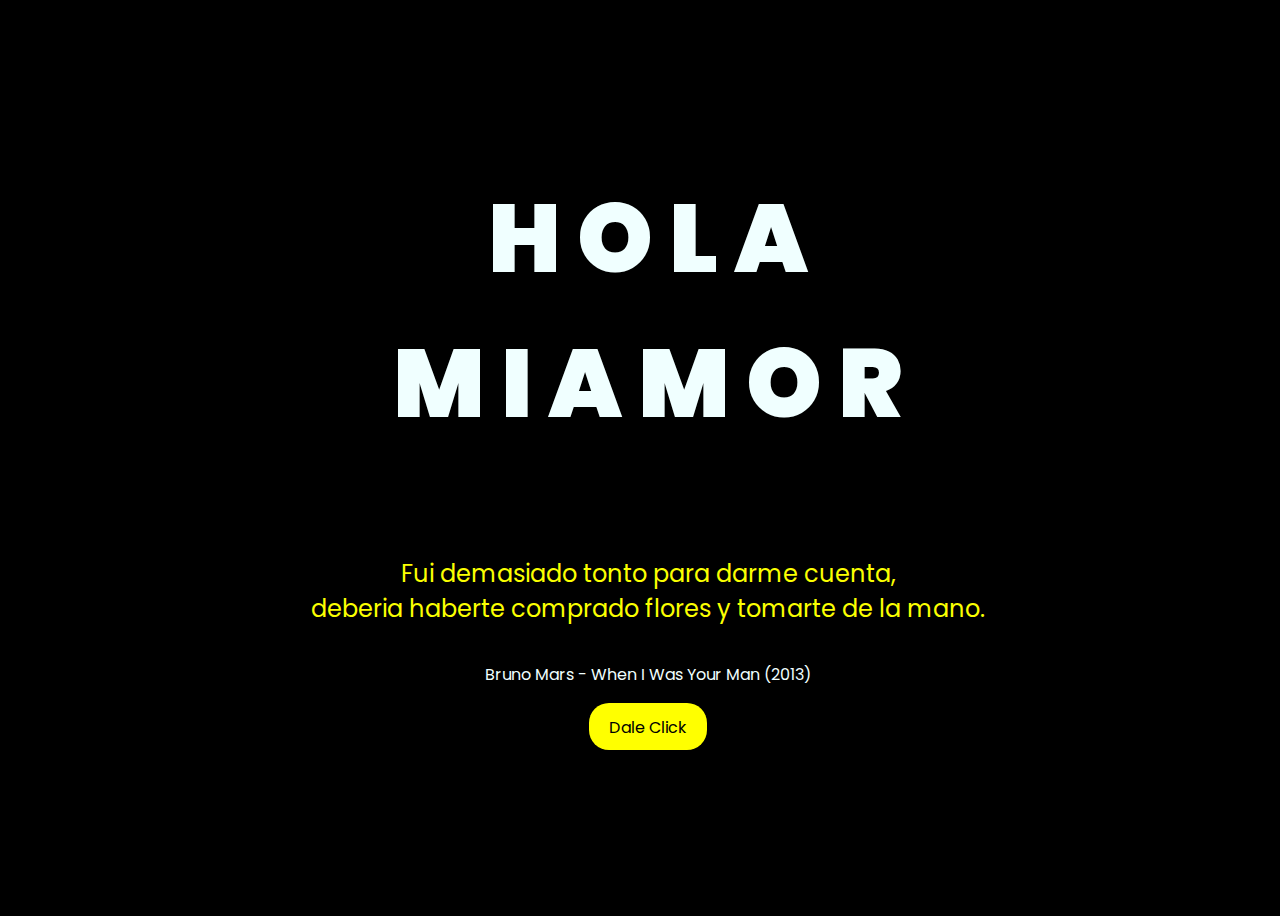
<file: index.html>
<!DOCTYPE html>
<html lang="en">
<head>
    <meta charset="UTF-8">
    <meta http-equiv="X-UA-Compatible" content="IE=edge">
    <meta name="viewport" content="width=device-width, initial-scale=1.0">
    <link rel="stylesheet" href="css/style.css">
    <link rel="icon" href="img/flowers.png" type="image/x-icon">
    <title>FLORES</title>
</head>
<body>
    <div class="greetings">
        <span>H</span>
        <span>O</span>
        <span>L</span>
        <span>A</span>
    </div>
    <div class="greetings">
        <span>M</span>
        <span>I</span>
        <span>A</span>
        <span>M</span>
        <span>O</span>
        <span>R</span>
    </div>
    <br>
    <br>
    <br>
    <br>
    <div class="description">
        <span>Fui demasiado tonto para darme cuenta,</span><br>
        <span>deberia haberte comprado flores y tomarte de la mano.</span>
    </div>
    <p>Bruno Mars - When I Was Your Man (2013)</p>
    <div class="button">
        <button>
            <a href="FLORES.html">Dale Click</a>
        </button>
        
    </div>
</body>
</html>
</file>
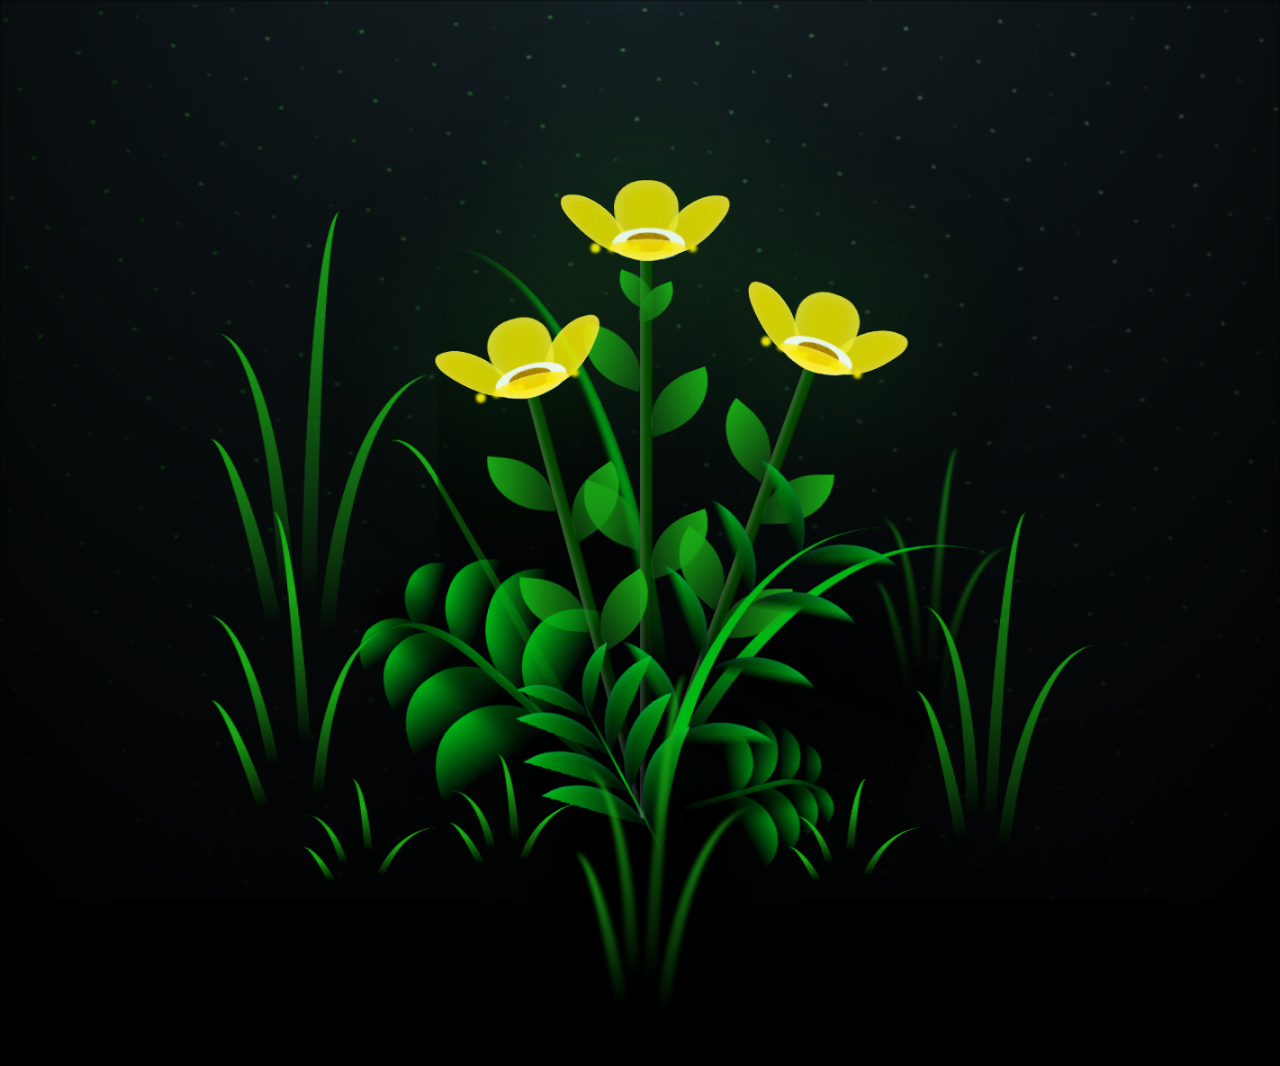
<file: FLORES.html>
<!DOCTYPE html>
<html lang="en">
<head>
    <meta charset="UTF-8">
    <meta http-equiv="X-UA-Compatible" content="IE=edge">
    <meta name="viewport" content="width=device-width, initial-scale=1.0">
    <link rel="stylesheet" href="css/main.css">
    <link rel="icon" href="img/flowers.png" type="image/x-icon">
    <title>SORPRESA</title>
</head>

<body class="container">
  
    <div class="night"></div>
    <div class="flowers">
      <div class="flower flower--1">
        <div class="flower__leafs flower__leafs--1">
          <div class="flower__leaf flower__leaf--1"></div>
          <div class="flower__leaf flower__leaf--2"></div>
          <div class="flower__leaf flower__leaf--3"></div>
          <div class="flower__leaf flower__leaf--4"></div>
          <div class="flower__white-circle"></div>
  
          <div class="flower__light flower__light--1"></div>
          <div class="flower__light flower__light--2"></div>
          <div class="flower__light flower__light--3"></div>
          <div class="flower__light flower__light--4"></div>
          <div class="flower__light flower__light--5"></div>
          <div class="flower__light flower__light--6"></div>
          <div class="flower__light flower__light--7"></div>
          <div class="flower__light flower__light--8"></div>
  
        </div>
        <div class="flower__line">
          <div class="flower__line__leaf flower__line__leaf--1"></div>
          <div class="flower__line__leaf flower__line__leaf--2"></div>
          <div class="flower__line__leaf flower__line__leaf--3"></div>
          <div class="flower__line__leaf flower__line__leaf--4"></div>
          <div class="flower__line__leaf flower__line__leaf--5"></div>
          <div class="flower__line__leaf flower__line__leaf--6"></div>
        </div>
      </div>
  
      <div class="flower flower--2">
        <div class="flower__leafs flower__leafs--2">
          <div class="flower__leaf flower__leaf--1"></div>
          <div class="flower__leaf flower__leaf--2"></div>
          <div class="flower__leaf flower__leaf--3"></div>
          <div class="flower__leaf flower__leaf--4"></div>
          <div class="flower__white-circle"></div>
  
          <div class="flower__light flower__light--1"></div>
          <div class="flower__light flower__light--2"></div>
          <div class="flower__light flower__light--3"></div>
          <div class="flower__light flower__light--4"></div>
          <div class="flower__light flower__light--5"></div>
          <div class="flower__light flower__light--6"></div>
          <div class="flower__light flower__light--7"></div>
          <div class="flower__light flower__light--8"></div>
  
        </div>
        <div class="flower__line">
          <div class="flower__line__leaf flower__line__leaf--1"></div>
          <div class="flower__line__leaf flower__line__leaf--2"></div>
          <div class="flower__line__leaf flower__line__leaf--3"></div>
          <div class="flower__line__leaf flower__line__leaf--4"></div>
        </div>
      </div>
  
      <div class="flower flower--3">
        <div class="flower__leafs flower__leafs--3">
          <div class="flower__leaf flower__leaf--1"></div>
          <div class="flower__leaf flower__leaf--2"></div>
          <div class="flower__leaf flower__leaf--3"></div>
          <div class="flower__leaf flower__leaf--4"></div>
          <div class="flower__white-circle"></div>
  
          <div class="flower__light flower__light--1"></div>
          <div class="flower__light flower__light--2"></div>
          <div class="flower__light flower__light--3"></div>
          <div class="flower__light flower__light--4"></div>
          <div class="flower__light flower__light--5"></div>
          <div class="flower__light flower__light--6"></div>
          <div class="flower__light flower__light--7"></div>
          <div class="flower__light flower__light--8"></div>
  
        </div>
        <div class="flower__line">
          <div class="flower__line__leaf flower__line__leaf--1"></div>
          <div class="flower__line__leaf flower__line__leaf--2"></div>
          <div class="flower__line__leaf flower__line__leaf--3"></div>
          <div class="flower__line__leaf flower__line__leaf--4"></div>
        </div>
      </div>
  
      <div class="grow-ans" style="--d:1.2s">
        <div class="flower__g-long">
          <div class="flower__g-long__top"></div>
          <div class="flower__g-long__bottom"></div>
        </div>
      </div>
  
      <div class="growing-grass">
        <div class="flower__grass flower__grass--1">
          <div class="flower__grass--top"></div>
          <div class="flower__grass--bottom"></div>
          <div class="flower__grass__leaf flower__grass__leaf--1"></div>
          <div class="flower__grass__leaf flower__grass__leaf--2"></div>
          <div class="flower__grass__leaf flower__grass__leaf--3"></div>
          <div class="flower__grass__leaf flower__grass__leaf--4"></div>
          <div class="flower__grass__leaf flower__grass__leaf--5"></div>
          <div class="flower__grass__leaf flower__grass__leaf--6"></div>
          <div class="flower__grass__leaf flower__grass__leaf--7"></div>
          <div class="flower__grass__leaf flower__grass__leaf--8"></div>
          <div class="flower__grass__overlay"></div>
        </div>
      </div>
  
      <div class="growing-grass">
        <div class="flower__grass flower__grass--2">
          <div class="flower__grass--top"></div>
          <div class="flower__grass--bottom"></div>
          <div class="flower__grass__leaf flower__grass__leaf--1"></div>
          <div class="flower__grass__leaf flower__grass__leaf--2"></div>
          <div class="flower__grass__leaf flower__grass__leaf--3"></div>
          <div class="flower__grass__leaf flower__grass__leaf--4"></div>
          <div class="flower__grass__leaf flower__grass__leaf--5"></div>
          <div class="flower__grass__leaf flower__grass__leaf--6"></div>
          <div class="flower__grass__leaf flower__grass__leaf--7"></div>
          <div class="flower__grass__leaf flower__grass__leaf--8"></div>
          <div class="flower__grass__overlay"></div>
        </div>
      </div>
  
      <div class="grow-ans" style="--d:2.4s">
        <div class="flower__g-right flower__g-right--1">
          <div class="leaf"></div>
        </div>
      </div>
  
      <div class="grow-ans" style="--d:2.8s">
        <div class="flower__g-right flower__g-right--2">
          <div class="leaf"></div>
        </div>
      </div>
  
      <div class="grow-ans" style="--d:2.8s">
        <div class="flower__g-front">
          <div class="flower__g-front__leaf-wrapper flower__g-front__leaf-wrapper--1">
            <div class="flower__g-front__leaf"></div>
          </div>
          <div class="flower__g-front__leaf-wrapper flower__g-front__leaf-wrapper--2">
            <div class="flower__g-front__leaf"></div>
          </div>
          <div class="flower__g-front__leaf-wrapper flower__g-front__leaf-wrapper--3">
            <div class="flower__g-front__leaf"></div>
          </div>
          <div class="flower__g-front__leaf-wrapper flower__g-front__leaf-wrapper--4">
            <div class="flower__g-front__leaf"></div>
          </div>
          <div class="flower__g-front__leaf-wrapper flower__g-front__leaf-wrapper--5">
            <div class="flower__g-front__leaf"></div>
          </div>
          <div class="flower__g-front__leaf-wrapper flower__g-front__leaf-wrapper--6">
            <div class="flower__g-front__leaf"></div>
          </div>
          <div class="flower__g-front__leaf-wrapper flower__g-front__leaf-wrapper--7">
            <div class="flower__g-front__leaf"></div>
          </div>
          <div class="flower__g-front__leaf-wrapper flower__g-front__leaf-wrapper--8">
            <div class="flower__g-front__leaf"></div>
          </div>
          <div class="flower__g-front__line"></div>
        </div>
      </div>
  
      <div class="grow-ans" style="--d:3.2s">
        <div class="flower__g-fr">
          <div class="leaf"></div>
          <div class="flower__g-fr__leaf flower__g-fr__leaf--1"></div>
          <div class="flower__g-fr__leaf flower__g-fr__leaf--2"></div>
          <div class="flower__g-fr__leaf flower__g-fr__leaf--3"></div>
          <div class="flower__g-fr__leaf flower__g-fr__leaf--4"></div>
          <div class="flower__g-fr__leaf flower__g-fr__leaf--5"></div>
          <div class="flower__g-fr__leaf flower__g-fr__leaf--6"></div>
          <div class="flower__g-fr__leaf flower__g-fr__leaf--7"></div>
          <div class="flower__g-fr__leaf flower__g-fr__leaf--8"></div>
        </div>
      </div>
  
      <div class="long-g long-g--0">
        <div class="grow-ans" style="--d:3s">
          <div class="leaf leaf--0"></div>
        </div>
        <div class="grow-ans" style="--d:2.2s">
          <div class="leaf leaf--1"></div>
        </div>
        <div class="grow-ans" style="--d:3.4s">
          <div class="leaf leaf--2"></div>
        </div>
        <div class="grow-ans" style="--d:3.6s">
          <div class="leaf leaf--3"></div>
        </div>
      </div>
  
      <div class="long-g long-g--1">
        <div class="grow-ans" style="--d:3.6s">
          <div class="leaf leaf--0"></div>
        </div>
        <div class="grow-ans" style="--d:3.8s">
          <div class="leaf leaf--1"></div>
        </div>
        <div class="grow-ans" style="--d:4s">
          <div class="leaf leaf--2"></div>
        </div>
        <div class="grow-ans" style="--d:4.2s">
          <div class="leaf leaf--3"></div>
        </div>
      </div>
  
      <div class="long-g long-g--2">
        <div class="grow-ans" style="--d:4s">
          <div class="leaf leaf--0"></div>
        </div>
        <div class="grow-ans" style="--d:4.2s">
          <div class="leaf leaf--1"></div>
        </div>
        <div class="grow-ans" style="--d:4.4s">
          <div class="leaf leaf--2"></div>
        </div>
        <div class="grow-ans" style="--d:4.6s">
          <div class="leaf leaf--3"></div>
        </div>
      </div>
  
      <div class="long-g long-g--3">
        <div class="grow-ans" style="--d:4s">
          <div class="leaf leaf--0"></div>
        </div>
        <div class="grow-ans" style="--d:4.2s">
          <div class="leaf leaf--1"></div>
        </div>
        <div class="grow-ans" style="--d:3s">
          <div class="leaf leaf--2"></div>
        </div>
        <div class="grow-ans" style="--d:3.6s">
          <div class="leaf leaf--3"></div>
        </div>
      </div>
  
      <div class="long-g long-g--4">
        <div class="grow-ans" style="--d:4s">
          <div class="leaf leaf--0"></div>
        </div>
        <div class="grow-ans" style="--d:4.2s">
          <div class="leaf leaf--1"></div>
        </div>
        <div class="grow-ans" style="--d:3s">
          <div class="leaf leaf--2"></div>
        </div>
        <div class="grow-ans" style="--d:3.6s">
          <div class="leaf leaf--3"></div>
        </div>
      </div>
  
      <div class="long-g long-g--5">
        <div class="grow-ans" style="--d:4s">
          <div class="leaf leaf--0"></div>
        </div>
        <div class="grow-ans" style="--d:4.2s">
          <div class="leaf leaf--1"></div>
        </div>
        <div class="grow-ans" style="--d:3s">
          <div class="leaf leaf--2"></div>
        </div>
        <div class="grow-ans" style="--d:3.6s">
          <div class="leaf leaf--3"></div>
        </div>
      </div>
  
      <div class="long-g long-g--6">
        <div class="grow-ans" style="--d:4.2s">
          <div class="leaf leaf--0"></div>
        </div>
        <div class="grow-ans" style="--d:4.4s">
          <div class="leaf leaf--1"></div>
        </div>
        <div class="grow-ans" style="--d:4.6s">
          <div class="leaf leaf--2"></div>
        </div>
        <div class="grow-ans" style="--d:4.8s">
          <div class="leaf leaf--3"></div>
        </div>
      </div>
  
      <div class="long-g long-g--7">
        <div class="grow-ans" style="--d:3s">
          <div class="leaf leaf--0"></div>
        </div>
        <div class="grow-ans" style="--d:3.2s">
          <div class="leaf leaf--1"></div>
        </div>
        <div class="grow-ans" style="--d:3.5s">
          <div class="leaf leaf--2"></div>
        </div>
        <div class="grow-ans" style="--d:3.6s">
          <div class="leaf leaf--3"></div>
        </div>
      </div>
    </div>

    <script src="main.js"></script>

    <script>
      alert('Consejo: Dale click a la pantalla!')
    </script>

    <audio id="background-audio">
      <source src="Audio/Audio.mp3" type="audio/mpeg">
      Your browser does not support the audio element.
    </audio>

  <script>
    // Reproducir el audio al hacer clic en cualquier parte de la página
    document.body.addEventListener('click', function() {
      const audioElement = document.getElementById('background-audio');
      if (audioElement.paused) {
        // Si el audio está pausado, quitar mute y reproducir
        audioElement.muted = false;
        audioElement.play();
      } else {
        // Si el audio está reproduciéndose, detener
        audioElement.pause();
      }
    });
  </script>

  </body>
</html>
</file>
<file: css/style.css>
@import url('https://fonts.googleapis.com/css2?family=Poppins:ital,wght@0,500;1,900&display=swap');
*{
    font-family: 'Poppins',cursive;
}
body{
    color: azure;
    width: 100%;
    height: 100vh;
    display: flex;
    flex-direction: column;
    align-items: center;
    justify-content: center;
    background-color: black;
}
.greetings{
    font-size: 6rem;
    font-weight: 900;
}
.greetings > span{
    animation: glow 2s ease-in-out infinite;
}
@keyframes glow{
    0%, 100%{
        color: #fff;
        text-shadow: 0 0 12px #fbff00, 0 0 50px #fbff00, 0 0 100px #fbff00;
    }
    10%, 90%{
        color: #696565;
        text-shadow: none;
    }
}
.greetings > span:nth-child(2){
    animation-delay: .2s ;
}
.greetings > span:nth-child(3){
    animation-delay: .4s ;
}
.greetings > span:nth-child(4){
    animation-delay: .6s;
}
.greetings > span:nth-child(5){
    animation-delay: .8s;
}
.greetings > span:nth-child(6){
    animation-delay: 1s;
}

.description{
    font-size: 1.5rem;
    margin-bottom: 20px;
    text-align: center;
}

.button a{
    text-decoration: none;
    font-size: 1rem;
    color: #111;
}

@media screen and (max-width:574px){
    .greetings{
        display: block;
        font-size: 3rem;
        font-weight: 500;
        text-align: center;
    }
    .description{
        font-size: 1rem;
    }
    
    .button a{
        font-size: .5rem;
    }
}

.description{
    color: #fbff00;
}

/* Estilo para el botón */
.button button {
    background-color: yellow; /* Fondo amarillo */
    border: none; /* Sin bordes */
    padding: 10px 20px; /* Ajusta el relleno según tu preferencia */
    font-size: 18px; /* Tamaño de fuente */
    cursor: pointer;
    position: relative; /* Necesario para el resplandor */
    border-radius: 20px; /* Esquinas redondeadas */
    transition: background-color 0.3s ease-in-out; /* Transición suave para el color de fondo */
  }
  
  /* Estilo para el enlace dentro del botón */
  .button button a {
    text-decoration: none; /* Elimina el subrayado del enlace */
    color: inherit; /* Hereda el color del texto del botón */
  }
  
  /* Efecto de resplandor al pasar el cursor sobre el botón */
  .button button:hover {
    background-color: orange; /* Cambia el color de fondo al pasar el mouse a naranja */
    box-shadow: 0 0 10px yellow, 0 0 20px yellow, 0 0 30px yellow; /* Efecto de resplandor amarillo */
  }
</file>
<file: css/main.css>
*,
*::after,
*::before {
  padding: 0;
  margin: 0;
  box-sizing: border-box;
}

:root {
  --dark-color: #000;
}

body {
  display: flex;
  align-items: flex-end;
  justify-content: center;
  min-height: 100vh;
  background-color: var(--dark-color);
  overflow: hidden;
  perspective: 1000px;
}

.night {
  position: fixed;
  left: 50%;
  top: 0;
  transform: translateX(-50%);
  width: 100%;
  height: 100%;
  filter: blur(0.1vmin);
  background-image: radial-gradient(ellipse at top, transparent 0%, var(--dark-color)), 
  radial-gradient(ellipse at bottom, var(--dark-color), rgba(145, 233, 255, 0.2)), 
  repeating-linear-gradient(220deg, rgb(0, 0, 0) 0px, rgb(0, 0, 0) 19px, transparent 19px, 
  transparent 22px), repeating-linear-gradient(189deg, rgb(0, 0, 0) 0px, rgb(0, 0, 0) 19px, 
  transparent 19px, transparent 22px), repeating-linear-gradient(148deg, rgb(0, 0, 0) 0px, 
  rgb(0, 0, 0) 19px, transparent 19px, transparent 22px), linear-gradient(90deg, rgb(21, 255, 0), 
  rgb(240, 240, 240));
}

.flowers {
  position: relative;
  transform: scale(0.9);
}

.flower {
  position: absolute;
  bottom: 10vmin;
  transform-origin: bottom center;
  z-index: 10;
  --fl-speed: 0.8s;
}
.flower--1 {
  -webkit-animation: moving-flower-1 4s linear infinite;
          animation: moving-flower-1 4s linear infinite;
}
.flower--1 .flower__line {
  height: 70vmin;
  -webkit-animation-delay: 0.3s;
          animation-delay: 0.3s;
}
.flower--1 .flower__line__leaf--1 {
  -webkit-animation: blooming-leaf-right var(--fl-speed) 1.6s backwards;
          animation: blooming-leaf-right var(--fl-speed) 1.6s backwards;
}
.flower--1 .flower__line__leaf--2 {
  -webkit-animation: blooming-leaf-right var(--fl-speed) 1.4s backwards;
          animation: blooming-leaf-right var(--fl-speed) 1.4s backwards;
}
.flower--1 .flower__line__leaf--3 {
  -webkit-animation: blooming-leaf-left var(--fl-speed) 1.2s backwards;
          animation: blooming-leaf-left var(--fl-speed) 1.2s backwards;
}
.flower--1 .flower__line__leaf--4 {
  -webkit-animation: blooming-leaf-left var(--fl-speed) 1s backwards;
          animation: blooming-leaf-left var(--fl-speed) 1s backwards;
}
.flower--1 .flower__line__leaf--5 {
  -webkit-animation: blooming-leaf-right var(--fl-speed) 1.8s backwards;
          animation: blooming-leaf-right var(--fl-speed) 1.8s backwards;
}
.flower--1 .flower__line__leaf--6 {
  -webkit-animation: blooming-leaf-left var(--fl-speed) 2s backwards;
          animation: blooming-leaf-left var(--fl-speed) 2s backwards;
}
.flower--2 {
  left: 50%;
  transform: rotate(20deg);
  -webkit-animation: moving-flower-2 4s linear infinite;
          animation: moving-flower-2 4s linear infinite;
}
.flower--2 .flower__line {
  height: 60vmin;
  -webkit-animation-delay: 0.6s;
          animation-delay: 0.6s;
}
.flower--2 .flower__line__leaf--1 {
  -webkit-animation: blooming-leaf-right var(--fl-speed) 1.9s backwards;
          animation: blooming-leaf-right var(--fl-speed) 1.9s backwards;
}
.flower--2 .flower__line__leaf--2 {
  -webkit-animation: blooming-leaf-right var(--fl-speed) 1.7s backwards;
          animation: blooming-leaf-right var(--fl-speed) 1.7s backwards;
}
.flower--2 .flower__line__leaf--3 {
  -webkit-animation: blooming-leaf-left var(--fl-speed) 1.5s backwards;
          animation: blooming-leaf-left var(--fl-speed) 1.5s backwards;
}
.flower--2 .flower__line__leaf--4 {
  -webkit-animation: blooming-leaf-left var(--fl-speed) 1.3s backwards;
          animation: blooming-leaf-left var(--fl-speed) 1.3s backwards;
}
.flower--3 {
  left: 50%;
  transform: rotate(-15deg);
  -webkit-animation: moving-flower-3 4s linear infinite;
          animation: moving-flower-3 4s linear infinite;
}
.flower--3 .flower__line {
  -webkit-animation-delay: 0.9s;
          animation-delay: 0.9s;
}
.flower--3 .flower__line__leaf--1 {
  -webkit-animation: blooming-leaf-right var(--fl-speed) 2.5s backwards;
          animation: blooming-leaf-right var(--fl-speed) 2.5s backwards;
}
.flower--3 .flower__line__leaf--2 {
  -webkit-animation: blooming-leaf-right var(--fl-speed) 2.3s backwards;
          animation: blooming-leaf-right var(--fl-speed) 2.3s backwards;
}
.flower--3 .flower__line__leaf--3 {
  -webkit-animation: blooming-leaf-left var(--fl-speed) 2.1s backwards;
          animation: blooming-leaf-left var(--fl-speed) 2.1s backwards;
}
.flower--3 .flower__line__leaf--4 {
  -webkit-animation: blooming-leaf-left var(--fl-speed) 1.9s backwards;
          animation: blooming-leaf-left var(--fl-speed) 1.9s backwards;
}
.flower__leafs {
  position: relative;
  -webkit-animation: blooming-flower 2s backwards;
          animation: blooming-flower 2s backwards;
}
.flower__leafs--1 {
  -webkit-animation-delay: 1.1s;
          animation-delay: 1.1s;
}
.flower__leafs--2 {
  -webkit-animation-delay: 1.4s;
          animation-delay: 1.4s;
}
.flower__leafs--3 {
  -webkit-animation-delay: 1.7s;
          animation-delay: 1.7s;
}
.flower__leafs::after {
  content: "";
  position: absolute;
  left: 0;
  top: 0;
  transform: translate(-50%, -100%);
  width: 8vmin;
  height: 8vmin;
  background-color: #1aaa15;
  filter: blur(10vmin);
}
.flower__leaf {
  position: absolute;
  bottom: 0;
  left: 50%;
  width: 8vmin;
  height: 11vmin;
  border-radius: 51% 49% 47% 53%/44% 45% 55% 69%;
  background-color: #1aaa15;
  background-image: linear-gradient(to top, #fce700, #fce700);
  transform-origin: bottom center;
  opacity: 0.9;
  box-shadow: inset 0 0 2vmin rgba(255, 255, 255, 0.5);
}
.flower__leaf--1 {
  transform: translate(-10%, 1%) rotateY(40deg) rotateX(-50deg);
}
.flower__leaf--2 {
  transform: translate(-50%, -4%) rotateX(40deg);
}
.flower__leaf--3 {
  transform: translate(-90%, 0%) rotateY(45deg) rotateX(50deg);
}
.flower__leaf--4 {
  width: 8vmin;
  height: 8vmin;
  transform-origin: bottom left;
  border-radius: 4vmin 10vmin 4vmin 4vmin;
  transform: translate(0%, 18%) rotateX(70deg) rotate(-43deg);
  background-image: linear-gradient(to top, #fce700, #fce700);
  z-index: 1;
  opacity: 0.8;
}
.flower__white-circle {
  position: absolute;
  left: -3.5vmin;
  top: -3vmin;
  width: 9vmin;
  height: 4vmin;
  border-radius: 50%;
  background-color: #ffffff;
}
.flower__white-circle::after {
  content: "";
  position: absolute;
  left: 50%;
  top: 45%;
  transform: translate(-50%, -50%);
  width: 60%;
  height: 60%;
  border-radius: inherit;
  background-image: repeating-linear-gradient(135deg, rgba(0, 0, 0, 0.03) 0px, 
  rgba(0, 0, 0, 0.03) 1px, transparent 1px, transparent 12px), repeating-linear-gradient(45deg, 
  rgba(0, 0, 0, 0.03) 0px, rgba(0, 0, 0, 0.03) 1px, transparent 1px, transparent 12px), 
  repeating-linear-gradient(67.5deg, rgba(0, 0, 0, 0.03) 0px, rgba(0, 0, 0, 0.03) 1px, 
  transparent 1px, transparent 12px), repeating-linear-gradient(135deg, rgba(0, 0, 0, 0.03) 0px, 
  rgba(0, 0, 0, 0.03) 1px, transparent 1px, transparent 12px), repeating-linear-gradient(45deg, 
  rgba(0, 0, 0, 0.03) 0px, rgba(0, 0, 0, 0.03) 1px, transparent 1px, transparent 12px), 
  repeating-linear-gradient(112.5deg, rgba(0, 0, 0, 0.03) 0px, rgba(0, 0, 0, 0.03) 1px, 
  transparent 1px, transparent 12px), repeating-linear-gradient(112.5deg, rgba(0, 0, 0, 0.03) 0px, 
  rgba(0, 0, 0, 0.03) 1px, transparent 1px, transparent 12px), repeating-linear-gradient(45deg, 
  rgba(0, 0, 0, 0.03) 0px, rgba(0, 0, 0, 0.03) 1px, transparent 1px, transparent 12px), 
  repeating-linear-gradient(22.5deg, rgba(0, 0, 0, 0.03) 0px, rgba(0, 0, 0, 0.03) 1px, 
  transparent 1px, transparent 12px), repeating-linear-gradient(45deg, rgba(0, 0, 0, 0.03) 0px, 
  rgba(0, 0, 0, 0.03) 1px, transparent 1px, transparent 12px), repeating-linear-gradient(22.5deg, 
  rgba(0, 0, 0, 0.03) 0px, rgba(0, 0, 0, 0.03) 1px, transparent 1px, transparent 12px), 
  repeating-linear-gradient(135deg, rgba(0, 0, 0, 0.03) 0px, rgba(0, 0, 0, 0.03) 1px, 
  transparent 1px, transparent 12px), repeating-linear-gradient(157.5deg, rgba(0, 0, 0, 0.03) 0px, 
  rgba(0, 0, 0, 0.03) 1px, transparent 1px, transparent 12px), repeating-linear-gradient(67.5deg, 
  rgba(0, 0, 0, 0.03) 0px, rgba(0, 0, 0, 0.03) 1px, transparent 1px, transparent 12px), 
  repeating-linear-gradient(67.5deg, rgba(0, 0, 0, 0.03) 0px, rgba(0, 0, 0, 0.03) 1px, 
  transparent 1px, transparent 12px), linear-gradient(90deg, rgb(190, 133, 0), rgb(190, 133, 0));
}
.flower__line {
  height: 55vmin;
  width: 1.5vmin;
  background-image: linear-gradient(to left, rgba(0, 0, 0, 0.2), transparent, 
  rgba(255, 255, 255, 0.2)), linear-gradient(to top, transparent 10%, #064600, #064600);
  box-shadow: inset 0 0 2px rgba(0, 0, 0, 0.5);
  -webkit-animation: grow-flower-tree 4s backwards;
          animation: grow-flower-tree 4s backwards;
}
.flower__line__leaf {
  --w: 7vmin;
  --h: calc(var(--w) + 2vmin);
  position: absolute;
  top: 20%;
  left: 90%;
  width: var(--w);
  height: var(--h);
  border-top-right-radius: var(--h);
  border-bottom-left-radius: var(--h);
  background-image: linear-gradient(to top, rgba(20, 122, 20, 0.4), #1aaa15);
}
.flower__line__leaf--1 {
  transform: rotate(70deg) rotateY(30deg);
}
.flower__line__leaf--2 {
  top: 45%;
  transform: rotate(70deg) rotateY(30deg);
}
.flower__line__leaf--3, .flower__line__leaf--4, .flower__line__leaf--6 {
  border-top-right-radius: 0;
  border-bottom-left-radius: 0;
  border-top-left-radius: var(--h);
  border-bottom-right-radius: var(--h);
  left: -460%;
  top: 12%;
  transform: rotate(-70deg) rotateY(30deg);
}
.flower__line__leaf--4 {
  top: 40%;
}
.flower__line__leaf--5 {
  top: 0;
  transform-origin: left;
  transform: rotate(70deg) rotateY(30deg) scale(0.6);
}
.flower__line__leaf--6 {
  top: -2%;
  left: -450%;
  transform-origin: right;
  transform: rotate(-70deg) rotateY(30deg) scale(0.6);
}
.flower__light {
  position: absolute;
  bottom: 0vmin;
  width: 1vmin;
  height: 1vmin;
  background-color: rgb(255, 251, 0);
  border-radius: 50%;
  filter: blur(0.2vmin);
  -webkit-animation: light-ans 4s linear infinite backwards;
          animation: light-ans 4s linear infinite backwards;
}
.flower__light:nth-child(odd) {
  background-color: #fce700;
}
.flower__light--1 {
  left: -2vmin;
  -webkit-animation-delay: 1s;
          animation-delay: 1s;
}
.flower__light--2 {
  left: 3vmin;
  -webkit-animation-delay: 0.5s;
          animation-delay: 0.5s;
}
.flower__light--3 {
  left: -6vmin;
  -webkit-animation-delay: 0.3s;
          animation-delay: 0.3s;
}
.flower__light--4 {
  left: 6vmin;
  -webkit-animation-delay: 0.9s;
          animation-delay: 0.9s;
}
.flower__light--5 {
  left: -1vmin;
  -webkit-animation-delay: 1.5s;
          animation-delay: 1.5s;
}
.flower__light--6 {
  left: -4vmin;
  -webkit-animation-delay: 3s;
          animation-delay: 3s;
}
.flower__light--7 {
  left: 3vmin;
  -webkit-animation-delay: 2s;
          animation-delay: 2s;
}
.flower__light--8 {
  left: -6vmin;
  -webkit-animation-delay: 3.5s;
          animation-delay: 3.5s;
}
.flower__grass {
  --c: #00b815;
  --line-w: 1.5vmin;
  position: absolute;
  bottom: 12vmin;
  left: -7vmin;
  display: flex;
  flex-direction: column;
  align-items: flex-end;
  z-index: 20;
  transform-origin: bottom center;
  transform: rotate(-48deg) rotateY(40deg);
}
.flower__grass--1 {
  -webkit-animation: moving-grass 2s linear infinite;
          animation: moving-grass 2s linear infinite;
}
.flower__grass--2 {
  left: 2vmin;
  bottom: 10vmin;
  transform: scale(0.5) rotate(75deg) rotateX(10deg) rotateY(-200deg);
  opacity: 0.8;
  z-index: 0;
  -webkit-animation: moving-grass--2 1.5s linear infinite;
          animation: moving-grass--2 1.5s linear infinite;
}
.flower__grass--top {
  width: 7vmin;
  height: 10vmin;
  border-top-right-radius: 100%;
  border-right: var(--line-w) solid var(--c);
  transform-origin: bottom center;
  transform: rotate(-2deg);
}
.flower__grass--bottom {
  margin-top: -2px;
  width: var(--line-w);
  height: 25vmin;
  background-image: linear-gradient(to top, transparent, var(--c));
}
.flower__grass__leaf {
  --size: 10vmin;
  position: absolute;
  width: calc(var(--size) * 2.1);
  height: var(--size);
  border-top-left-radius: var(--size);
  border-top-right-radius: var(--size);
  background-image: linear-gradient(to top, transparent, transparent 30%, var(--c));
  z-index: 100;
}
.flower__grass__leaf--1 {
  top: -6%;
  left: 30%;
  --size: 6vmin;
  transform: rotate(-20deg);
  -webkit-animation: growing-grass-ans--1 2s 2.6s backwards;
          animation: growing-grass-ans--1 2s 2.6s backwards;
}
@-webkit-keyframes growing-grass-ans--1 {
  0% {
    transform-origin: bottom left;
    transform: rotate(-20deg) scale(0);
  }
}
@keyframes growing-grass-ans--1 {
  0% {
    transform-origin: bottom left;
    transform: rotate(-20deg) scale(0);
  }
}
.flower__grass__leaf--2 {
  top: -5%;
  left: -110%;
  --size: 6vmin;
  transform: rotate(10deg);
  -webkit-animation: growing-grass-ans--2 2s 2.4s linear backwards;
          animation: growing-grass-ans--2 2s 2.4s linear backwards;
}
@-webkit-keyframes growing-grass-ans--2 {
  0% {
    transform-origin: bottom right;
    transform: rotate(10deg) scale(0);
  }
}
@keyframes growing-grass-ans--2 {
  0% {
    transform-origin: bottom right;
    transform: rotate(10deg) scale(0);
  }
}
.flower__grass__leaf--3 {
  top: 5%;
  left: 60%;
  --size: 8vmin;
  transform: rotate(-18deg) rotateX(-20deg);
  -webkit-animation: growing-grass-ans--3 2s 2.2s linear backwards;
          animation: growing-grass-ans--3 2s 2.2s linear backwards;
}
@-webkit-keyframes growing-grass-ans--3 {
  0% {
    transform-origin: bottom left;
    transform: rotate(-18deg) rotateX(-20deg) scale(0);
  }
}
@keyframes growing-grass-ans--3 {
  0% {
    transform-origin: bottom left;
    transform: rotate(-18deg) rotateX(-20deg) scale(0);
  }
}
.flower__grass__leaf--4 {
  top: 6%;
  left: -135%;
  --size: 8vmin;
  transform: rotate(2deg);
  -webkit-animation: growing-grass-ans--4 2s 2s linear backwards;
          animation: growing-grass-ans--4 2s 2s linear backwards;
}
@-webkit-keyframes growing-grass-ans--4 {
  0% {
    transform-origin: bottom right;
    transform: rotate(2deg) scale(0);
  }
}
@keyframes growing-grass-ans--4 {
  0% {
    transform-origin: bottom right;
    transform: rotate(2deg) scale(0);
  }
}
.flower__grass__leaf--5 {
  top: 20%;
  left: 60%;
  --size: 10vmin;
  transform: rotate(-24deg) rotateX(-20deg);
  -webkit-animation: growing-grass-ans--5 2s 1.8s linear backwards;
          animation: growing-grass-ans--5 2s 1.8s linear backwards;
}
@-webkit-keyframes growing-grass-ans--5 {
  0% {
    transform-origin: bottom left;
    transform: rotate(-24deg) rotateX(-20deg) scale(0);
  }
}
@keyframes growing-grass-ans--5 {
  0% {
    transform-origin: bottom left;
    transform: rotate(-24deg) rotateX(-20deg) scale(0);
  }
}
.flower__grass__leaf--6 {
  top: 22%;
  left: -180%;
  --size: 10vmin;
  transform: rotate(10deg);
  -webkit-animation: growing-grass-ans--6 2s 1.6s linear backwards;
          animation: growing-grass-ans--6 2s 1.6s linear backwards;
}
@-webkit-keyframes growing-grass-ans--6 {
  0% {
    transform-origin: bottom right;
    transform: rotate(10deg) scale(0);
  }
}
@keyframes growing-grass-ans--6 {
  0% {
    transform-origin: bottom right;
    transform: rotate(10deg) scale(0);
  }
}
.flower__grass__leaf--7 {
  top: 39%;
  left: 70%;
  --size: 10vmin;
  transform: rotate(-10deg);
  -webkit-animation: growing-grass-ans--7 2s 1.4s linear backwards;
          animation: growing-grass-ans--7 2s 1.4s linear backwards;
}
@-webkit-keyframes growing-grass-ans--7 {
  0% {
    transform-origin: bottom left;
    transform: rotate(-10deg) scale(0);
  }
}
@keyframes growing-grass-ans--7 {
  0% {
    transform-origin: bottom left;
    transform: rotate(-10deg) scale(0);
  }
}
.flower__grass__leaf--8 {
  top: 40%;
  left: -215%;
  --size: 11vmin;
  transform: rotate(10deg);
  -webkit-animation: growing-grass-ans--8 2s 1.2s linear backwards;
          animation: growing-grass-ans--8 2s 1.2s linear backwards;
}
@-webkit-keyframes growing-grass-ans--8 {
  0% {
    transform-origin: bottom right;
    transform: rotate(10deg) scale(0);
  }
}
@keyframes growing-grass-ans--8 {
  0% {
    transform-origin: bottom right;
    transform: rotate(10deg) scale(0);
  }
}
.flower__grass__overlay {
  position: absolute;
  top: -10%;
  right: 0%;
  width: 100%;
  height: 100%;
  background-color: rgba(0, 0, 0, 0.6);
  filter: blur(1.5vmin);
  z-index: 100;
}
.flower__g-long {
  --w: 2vmin;
  --h: 6vmin;
  --c: #1aaa15;
  position: absolute;
  bottom: 10vmin;
  left: -3vmin;
  transform-origin: bottom center;
  transform: rotate(-30deg) rotateY(-20deg);
  display: flex;
  flex-direction: column;
  align-items: flex-end;
  -webkit-animation: flower-g-long-ans 3s linear infinite;
          animation: flower-g-long-ans 3s linear infinite;
}
@-webkit-keyframes flower-g-long-ans {
  0%, 100% {
    transform: rotate(-30deg) rotateY(-20deg);
  }
  50% {
    transform: rotate(-32deg) rotateY(-20deg);
  }
}
@keyframes flower-g-long-ans {
  0%, 100% {
    transform: rotate(-30deg) rotateY(-20deg);
  }
  50% {
    transform: rotate(-32deg) rotateY(-20deg);
  }
}
.flower__g-long__top {
  top: calc(var(--h) * -1);
  width: calc(var(--w) + 1vmin);
  height: var(--h);
  border-top-right-radius: 100%;
  border-right: 0.7vmin solid var(--c);
  transform: translate(-0.7vmin, 1vmin);
}
.flower__g-long__bottom {
  width: var(--w);
  height: 50vmin;
  transform-origin: bottom center;
  background-image: linear-gradient(to top, transparent 30%, var(--c));
  box-shadow: inset 0 0 2px rgba(0, 0, 0, 0.5);
  -webkit-clip-path: polygon(35% 0, 65% 1%, 100% 100%, 0% 100%);
          clip-path: polygon(35% 0, 65% 1%, 100% 100%, 0% 100%);
}
.flower__g-right {
  position: absolute;
  bottom: 6vmin;
  left: -2vmin;
  transform-origin: bottom left;
  transform: rotate(20deg);
}
.flower__g-right .leaf {
  width: 30vmin;
  height: 50vmin;
  border-top-left-radius: 100%;
  border-left: 2vmin solid #00b815;
  background-image: linear-gradient(to bottom, transparent, var(--dark-color) 60%);
  -webkit-mask-image: linear-gradient(to top, transparent 30%, #00b815 60%);
}
.flower__g-right--1 {
  -webkit-animation: flower-g-right-ans 2.5s linear infinite;
          animation: flower-g-right-ans 2.5s linear infinite;
}
.flower__g-right--2 {
  left: 5vmin;
  transform: rotateY(-180deg);
  -webkit-animation: flower-g-right-ans--2 3s linear infinite;
          animation: flower-g-right-ans--2 3s linear infinite;
}
.flower__g-right--2 .leaf {
  height: 75vmin;
  filter: blur(0.3vmin);
  opacity: 0.8;
}
@-webkit-keyframes flower-g-right-ans {
  0%, 100% {
    transform: rotate(20deg);
  }
  50% {
    transform: rotate(24deg) rotateX(-20deg);
  }
}
@keyframes flower-g-right-ans {
  0%, 100% {
    transform: rotate(20deg);
  }
  50% {
    transform: rotate(24deg) rotateX(-20deg);
  }
}
@-webkit-keyframes flower-g-right-ans--2 {
  0%, 100% {
    transform: rotateY(-180deg) rotate(0deg) rotateX(-20deg);
  }
  50% {
    transform: rotateY(-180deg) rotate(6deg) rotateX(-20deg);
  }
}
@keyframes flower-g-right-ans--2 {
  0%, 100% {
    transform: rotateY(-180deg) rotate(0deg) rotateX(-20deg);
  }
  50% {
    transform: rotateY(-180deg) rotate(6deg) rotateX(-20deg);
  }
}
.flower__g-front {
  position: absolute;
  bottom: 6vmin;
  left: 2.5vmin;
  z-index: 100;
  transform-origin: bottom center;
  transform: rotate(-28deg) rotateY(30deg) scale(1.04);
  -webkit-animation: flower__g-front-ans 2s linear infinite;
          animation: flower__g-front-ans 2s linear infinite;
}
@-webkit-keyframes flower__g-front-ans {
  0%, 100% {
    transform: rotate(-28deg) rotateY(30deg) scale(1.04);
  }
  50% {
    transform: rotate(-35deg) rotateY(40deg) scale(1.04);
  }
}
@keyframes flower__g-front-ans {
  0%, 100% {
    transform: rotate(-28deg) rotateY(30deg) scale(1.04);
  }
  50% {
    transform: rotate(-35deg) rotateY(40deg) scale(1.04);
  }
}
.flower__g-front__line {
  width: 0.3vmin;
  height: 20vmin;
  background-image: linear-gradient(to top, transparent, #00b815, transparent 100%);
  position: relative;
}
.flower__g-front__leaf-wrapper {
  position: absolute;
  top: 0;
  left: 0;
  transform-origin: bottom left;
  transform: rotate(10deg);
}
.flower__g-front__leaf-wrapper:nth-child(even) {
  left: 0vmin;
  transform: rotateY(-180deg) rotate(5deg);
  -webkit-animation: flower__g-front__leaf-left-ans 1s ease-in backwards;
          animation: flower__g-front__leaf-left-ans 1s ease-in backwards;
}
.flower__g-front__leaf-wrapper:nth-child(odd) {
  -webkit-animation: flower__g-front__leaf-ans 1s ease-in backwards;
          animation: flower__g-front__leaf-ans 1s ease-in backwards;
}
.flower__g-front__leaf-wrapper--1 {
  top: -8vmin;
  transform: scale(0.7);
  -webkit-animation: flower__g-front__leaf-ans 1s 5.5s ease-in backwards !important;
          animation: flower__g-front__leaf-ans 1s 5.5s ease-in backwards !important;
}
.flower__g-front__leaf-wrapper--2 {
  top: -8vmin;
  transform: rotateY(-180deg) scale(0.7) !important;
  -webkit-animation: flower__g-front__leaf-left-ans-2 1s 4.6s ease-in backwards !important;
          animation: flower__g-front__leaf-left-ans-2 1s 4.6s ease-in backwards !important;
}
.flower__g-front__leaf-wrapper--3 {
  top: -3vmin;
  -webkit-animation: flower__g-front__leaf-ans 1s 4.6s ease-in backwards;
          animation: flower__g-front__leaf-ans 1s 4.6s ease-in backwards;
}
.flower__g-front__leaf-wrapper--4 {
  top: -3vmin;
  transform: rotateY(-180deg) scale(0.9) !important;
  -webkit-animation: flower__g-front__leaf-left-ans-2 1s 4.6s ease-in backwards !important;
          animation: flower__g-front__leaf-left-ans-2 1s 4.6s ease-in backwards !important;
}
@-webkit-keyframes flower__g-front__leaf-left-ans-2 {
  0% {
    transform: rotateY(-180deg) scale(0);
  }
}
@keyframes flower__g-front__leaf-left-ans-2 {
  0% {
    transform: rotateY(-180deg) scale(0);
  }
}
.flower__g-front__leaf-wrapper--5, .flower__g-front__leaf-wrapper--6 {
  top: 2vmin;
}
.flower__g-front__leaf-wrapper--7, .flower__g-front__leaf-wrapper--8 {
  top: 6.5vmin;
}
.flower__g-front__leaf-wrapper--2 {
  -webkit-animation-delay: 5.2s !important;
          animation-delay: 5.2s !important;
}
.flower__g-front__leaf-wrapper--3 {
  -webkit-animation-delay: 4.9s !important;
          animation-delay: 4.9s !important;
}
.flower__g-front__leaf-wrapper--5 {
  -webkit-animation-delay: 4.3s !important;
          animation-delay: 4.3s !important;
}
.flower__g-front__leaf-wrapper--6 {
  -webkit-animation-delay: 4.1s !important;
          animation-delay: 4.1s !important;
}
.flower__g-front__leaf-wrapper--7 {
  -webkit-animation-delay: 3.8s !important;
          animation-delay: 3.8s !important;
}
.flower__g-front__leaf-wrapper--8 {
  -webkit-animation-delay: 3.5s !important;
          animation-delay: 3.5s !important;
}
@-webkit-keyframes flower__g-front__leaf-ans {
  0% {
    transform: rotate(10deg) scale(0);
  }
}
@keyframes flower__g-front__leaf-ans {
  0% {
    transform: rotate(10deg) scale(0);
  }
}
@-webkit-keyframes flower__g-front__leaf-left-ans {
  0% {
    transform: rotateY(-180deg) rotate(5deg) scale(0);
  }
}
@keyframes flower__g-front__leaf-left-ans {
  0% {
    transform: rotateY(-180deg) rotate(5deg) scale(0);
  }
}
.flower__g-front__leaf {
  width: 10vmin;
  height: 10vmin;
  border-radius: 100% 0% 0% 100%/100% 100% 0% 0%;
  box-shadow: inset 0 2px 1vmin hsla(184deg, 97%, 58%, 0.2);
  background-image: linear-gradient(to bottom left, transparent, var(--dark-color)), 
  linear-gradient(to bottom right, #00b815 50%, transparent 50%, transparent);
  -webkit-mask-image: linear-gradient(to bottom right, #00b815 50%, transparent 50%, transparent);
  mask-image: linear-gradient(to bottom right, #00b815 50%, transparent 50%, transparent);
}
.flower__g-fr {
  position: absolute;
  bottom: -4vmin;
  left: vmin;
  transform-origin: bottom left;
  z-index: 10;
  -webkit-animation: flower__g-fr-ans 2s linear infinite;
          animation: flower__g-fr-ans 2s linear infinite;
}
@-webkit-keyframes flower__g-fr-ans {
  0%, 100% {
    transform: rotate(2deg);
  }
  50% {
    transform: rotate(4deg);
  }
}
@keyframes flower__g-fr-ans {
  0%, 100% {
    transform: rotate(2deg);
  }
  50% {
    transform: rotate(4deg);
  }
}
.flower__g-fr .leaf {
  width: 30vmin;
  height: 50vmin;
  border-top-left-radius: 100%;
  border-left: 2vmin solid #00b815;
  -webkit-mask-image: linear-gradient(to top, transparent 25%, #00b815 50%);
  position: relative;
  z-index: 1;
}
.flower__g-fr__leaf {
  position: absolute;
  top: 0;
  left: 0;
  width: 10vmin;
  height: 10vmin;
  border-radius: 100% 0% 0% 100%/100% 100% 0% 0%;
  box-shadow: inset 0 2px 1vmin hsla(184deg, 97%, 58%, 0.2);
  background-image: linear-gradient(to bottom left, transparent, var(--dark-color) 98%), 
  linear-gradient(to bottom right, #00b815 45%, transparent 50%, transparent);
  -webkit-mask-image: linear-gradient(135deg, #00b815 40%, transparent 50%, transparent);
}
.flower__g-fr__leaf--1 {
  left: 20vmin;
  transform: rotate(45deg);
  -webkit-animation: flower__g-fr-leaft-ans-1 0.5s 5.2s linear backwards;
          animation: flower__g-fr-leaft-ans-1 0.5s 5.2s linear backwards;
}
@-webkit-keyframes flower__g-fr-leaft-ans-1 {
  0% {
    transform-origin: left;
    transform: rotate(45deg) scale(0);
  }
}
@keyframes flower__g-fr-leaft-ans-1 {
  0% {
    transform-origin: left;
    transform: rotate(45deg) scale(0);
  }
}
.flower__g-fr__leaf--2 {
  left: 12vmin;
  top: -7vmin;
  transform: rotate(25deg) rotateY(-180deg);
  -webkit-animation: flower__g-fr-leaft-ans-6 0.5s 5s linear backwards;
          animation: flower__g-fr-leaft-ans-6 0.5s 5s linear backwards;
}
.flower__g-fr__leaf--3 {
  left: 15vmin;
  top: 6vmin;
  transform: rotate(55deg);
  -webkit-animation: flower__g-fr-leaft-ans-5 0.5s 4.8s linear backwards;
          animation: flower__g-fr-leaft-ans-5 0.5s 4.8s linear backwards;
}
.flower__g-fr__leaf--4 {
  left: 6vmin;
  top: -2vmin;
  transform: rotate(25deg) rotateY(-180deg);
  -webkit-animation: flower__g-fr-leaft-ans-6 0.5s 4.6s linear backwards;
          animation: flower__g-fr-leaft-ans-6 0.5s 4.6s linear backwards;
}
.flower__g-fr__leaf--5 {
  left: 10vmin;
  top: 14vmin;
  transform: rotate(55deg);
  -webkit-animation: flower__g-fr-leaft-ans-5 0.5s 4.4s linear backwards;
          animation: flower__g-fr-leaft-ans-5 0.5s 4.4s linear backwards;
}
@-webkit-keyframes flower__g-fr-leaft-ans-5 {
  0% {
    transform-origin: left;
    transform: rotate(55deg) scale(0);
  }
}
@keyframes flower__g-fr-leaft-ans-5 {
  0% {
    transform-origin: left;
    transform: rotate(55deg) scale(0);
  }
}
.flower__g-fr__leaf--6 {
  left: 0vmin;
  top: 6vmin;
  transform: rotate(25deg) rotateY(-180deg);
  -webkit-animation: flower__g-fr-leaft-ans-6 0.5s 4.2s linear backwards;
          animation: flower__g-fr-leaft-ans-6 0.5s 4.2s linear backwards;
}
@-webkit-keyframes flower__g-fr-leaft-ans-6 {
  0% {
    transform-origin: right;
    transform: rotate(25deg) rotateY(-180deg) scale(0);
  }
}
@keyframes flower__g-fr-leaft-ans-6 {
  0% {
    transform-origin: right;
    transform: rotate(25deg) rotateY(-180deg) scale(0);
  }
}
.flower__g-fr__leaf--7 {
  left: 5vmin;
  top: 22vmin;
  transform: rotate(45deg);
  -webkit-animation: flower__g-fr-leaft-ans-7 0.5s 4s linear backwards;
          animation: flower__g-fr-leaft-ans-7 0.5s 4s linear backwards;
}
@-webkit-keyframes flower__g-fr-leaft-ans-7 {
  0% {
    transform-origin: left;
    transform: rotate(45deg) scale(0);
  }
}
@keyframes flower__g-fr-leaft-ans-7 {
  0% {
    transform-origin: left;
    transform: rotate(45deg) scale(0);
  }
}
.flower__g-fr__leaf--8 {
  left: -4vmin;
  top: 15vmin;
  transform: rotate(15deg) rotateY(-180deg);
  -webkit-animation: flower__g-fr-leaft-ans-8 0.5s 3.8s linear backwards;
          animation: flower__g-fr-leaft-ans-8 0.5s 3.8s linear backwards;
}
@-webkit-keyframes flower__g-fr-leaft-ans-8 {
  0% {
    transform-origin: right;
    transform: rotate(15deg) rotateY(-180deg) scale(0);
  }
}
@keyframes flower__g-fr-leaft-ans-8 {
  0% {
    transform-origin: right;
    transform: rotate(15deg) rotateY(-180deg) scale(0);
  }
}

.long-g {
  position: absolute;
  bottom: 25vmin;
  left: -42vmin;
  transform-origin: bottom left;
}
.long-g--1 {
  bottom: 0vmin;
  transform: scale(0.8) rotate(-5deg);
}
.long-g--1 .leaf {
  -webkit-mask-image: linear-gradient(to top, transparent 40%, #00b815 80%) !important;
}
.long-g--1 .leaf--1 {
  --w: 5vmin;
  --h: 60vmin;
  left: -2vmin;
  transform: rotate(3deg) rotateY(-180deg);
}
.long-g--2, .long-g--3 {
  bottom: -3vmin;
  left: -35vmin;
  transform-origin: center;
  transform: scale(0.6) rotateX(60deg);
}
.long-g--2 .leaf, .long-g--3 .leaf {
  -webkit-mask-image: linear-gradient(to top, transparent 50%, #00b815 80%) !important;
}
.long-g--2 .leaf--1, .long-g--3 .leaf--1 {
  left: -1vmin;
  transform: rotateY(-180deg);
}
.long-g--3 {
  left: -17vmin;
  bottom: 0vmin;
}
.long-g--3 .leaf {
  -webkit-mask-image: linear-gradient(to top, transparent 40%, #00b815 80%) !important;
}
.long-g--4 {
  left: 25vmin;
  bottom: -3vmin;
  transform-origin: center;
  transform: scale(0.6) rotateX(60deg);
}
.long-g--4 .leaf {
  -webkit-mask-image: linear-gradient(to top, transparent 50%, #00b815 80%) !important;
}
.long-g--5 {
  left: 42vmin;
  bottom: 0vmin;
  transform: scale(0.8) rotate(2deg);
}
.long-g--6 {
  left: 0vmin;
  bottom: -20vmin;
  z-index: 100;
  filter: blur(0.3vmin);
  transform: scale(0.8) rotate(2deg);
}
.long-g--7 {
  left: 35vmin;
  bottom: 20vmin;
  z-index: -1;
  filter: blur(0.3vmin);
  transform: scale(0.6) rotate(2deg);
  opacity: 0.7;
}
.long-g .leaf {
  --w: 15vmin;
  --h: 40vmin;
  --c: #1aaa15;
  position: absolute;
  bottom: 0;
  width: var(--w);
  height: var(--h);
  border-top-left-radius: 100%;
  border-left: 2vmin solid var(--c);
  -webkit-mask-image: linear-gradient(to top, transparent 20%, var(--dark-color));
  transform-origin: bottom center;
}
.long-g .leaf--0 {
  left: 2vmin;
  -webkit-animation: leaf-ans-1 4s linear infinite;
          animation: leaf-ans-1 4s linear infinite;
}
.long-g .leaf--1 {
  --w: 5vmin;
  --h: 60vmin;
  -webkit-animation: leaf-ans-1 4s linear infinite;
          animation: leaf-ans-1 4s linear infinite;
}
.long-g .leaf--2 {
  --w: 10vmin;
  --h: 40vmin;
  left: -0.5vmin;
  bottom: 5vmin;
  transform-origin: bottom left;
  transform: rotateY(-180deg);
  -webkit-animation: leaf-ans-2 3s linear infinite;
          animation: leaf-ans-2 3s linear infinite;
}
.long-g .leaf--3 {
  --w: 5vmin;
  --h: 30vmin;
  left: -1vmin;
  bottom: 3.2vmin;
  transform-origin: bottom left;
  transform: rotate(-10deg) rotateY(-180deg);
  -webkit-animation: leaf-ans-3 3s linear infinite;
          animation: leaf-ans-3 3s linear infinite;
}

@-webkit-keyframes leaf-ans-1 {
  0%, 100% {
    transform: rotate(-5deg) scale(1);
  }
  50% {
    transform: rotate(5deg) scale(1.1);
  }
}

@keyframes leaf-ans-1 {
  0%, 100% {
    transform: rotate(-5deg) scale(1);
  }
  50% {
    transform: rotate(5deg) scale(1.1);
  }
}
@-webkit-keyframes leaf-ans-2 {
  0%, 100% {
    transform: rotateY(-180deg) rotate(5deg);
  }
  50% {
    transform: rotateY(-180deg) rotate(0deg) scale(1.1);
  }
}
@keyframes leaf-ans-2 {
  0%, 100% {
    transform: rotateY(-180deg) rotate(5deg);
  }
  50% {
    transform: rotateY(-180deg) rotate(0deg) scale(1.1);
  }
}
@-webkit-keyframes leaf-ans-3 {
  0%, 100% {
    transform: rotate(-10deg) rotateY(-180deg);
  }
  50% {
    transform: rotate(-20deg) rotateY(-180deg);
  }
}
@keyframes leaf-ans-3 {
  0%, 100% {
    transform: rotate(-10deg) rotateY(-180deg);
  }
  50% {
    transform: rotate(-20deg) rotateY(-180deg);
  }
}
.grow-ans {
  -webkit-animation: grow-ans 2s var(--d) backwards;
          animation: grow-ans 2s var(--d) backwards;
}

@-webkit-keyframes grow-ans {
  0% {
    transform: scale(0);
    opacity: 0;
  }
}

@keyframes grow-ans {
  0% {
    transform: scale(0);
    opacity: 0;
  }
}
@-webkit-keyframes light-ans {
  0% {
    opacity: 0;
    transform: translateY(0vmin);
  }
  25% {
    opacity: 1;
    transform: translateY(-5vmin) translateX(-2vmin);
  }
  50% {
    opacity: 1;
    transform: translateY(-15vmin) translateX(2vmin);
    filter: blur(0.2vmin);
  }
  75% {
    transform: translateY(-20vmin) translateX(-2vmin);
    filter: blur(0.2vmin);
  }
  100% {
    transform: translateY(-30vmin);
    opacity: 0;
    filter: blur(1vmin);
  }
}
@keyframes light-ans {
  0% {
    opacity: 0;
    transform: translateY(0vmin);
  }
  25% {
    opacity: 1;
    transform: translateY(-5vmin) translateX(-2vmin);
  }
  50% {
    opacity: 1;
    transform: translateY(-15vmin) translateX(2vmin);
    filter: blur(0.2vmin);
  }
  75% {
    transform: translateY(-20vmin) translateX(-2vmin);
    filter: blur(0.2vmin);
  }
  100% {
    transform: translateY(-30vmin);
    opacity: 0;
    filter: blur(1vmin);
  }
}
@-webkit-keyframes moving-flower-1 {
  0%, 100% {
    transform: rotate(2deg);
  }
  50% {
    transform: rotate(-2deg);
  }
}
@keyframes moving-flower-1 {
  0%, 100% {
    transform: rotate(2deg);
  }
  50% {
    transform: rotate(-2deg);
  }
}
@-webkit-keyframes moving-flower-2 {
  0%, 100% {
    transform: rotate(18deg);
  }
  50% {
    transform: rotate(14deg);
  }
}
@keyframes moving-flower-2 {
  0%, 100% {
    transform: rotate(18deg);
  }
  50% {
    transform: rotate(14deg);
  }
}
@-webkit-keyframes moving-flower-3 {
  0%, 100% {
    transform: rotate(-18deg);
  }
  50% {
    transform: rotate(-20deg) rotateY(-10deg);
  }
}
@keyframes moving-flower-3 {
  0%, 100% {
    transform: rotate(-18deg);
  }
  50% {
    transform: rotate(-20deg) rotateY(-10deg);
  }
}
@-webkit-keyframes blooming-leaf-right {
  0% {
    transform-origin: left;
    transform: rotate(70deg) rotateY(30deg) scale(0);
  }
}
@keyframes blooming-leaf-right {
  0% {
    transform-origin: left;
    transform: rotate(70deg) rotateY(30deg) scale(0);
  }
}
@-webkit-keyframes blooming-leaf-left {
  0% {
    transform-origin: right;
    transform: rotate(-70deg) rotateY(30deg) scale(0);
  }
}
@keyframes blooming-leaf-left {
  0% {
    transform-origin: right;
    transform: rotate(-70deg) rotateY(30deg) scale(0);
  }
}
@-webkit-keyframes grow-flower-tree {
  0% {
    height: 0;
    border-radius: 1vmin;
  }
}
@keyframes grow-flower-tree {
  0% {
    height: 0;
    border-radius: 1vmin;
  }
}
@-webkit-keyframes blooming-flower {
  0% {
    transform: scale(0);
  }
}
@keyframes blooming-flower {
  0% {
    transform: scale(0);
  }
}
@-webkit-keyframes moving-grass {
  0%, 100% {
    transform: rotate(-48deg) rotateY(40deg);
  }
  50% {
    transform: rotate(-50deg) rotateY(40deg);
  }
}
@keyframes moving-grass {
  0%, 100% {
    transform: rotate(-48deg) rotateY(40deg);
  }
  50% {
    transform: rotate(-50deg) rotateY(40deg);
  }
}
@-webkit-keyframes moving-grass--2 {
  0%, 100% {
    transform: scale(0.5) rotate(75deg) rotateX(10deg) rotateY(-200deg);
  }
  50% {
    transform: scale(0.5) rotate(79deg) rotateX(10deg) rotateY(-200deg);
  }
}
@keyframes moving-grass--2 {
  0%, 100% {
    transform: scale(0.5) rotate(75deg) rotateX(10deg) rotateY(-200deg);
  }
  50% {
    transform: scale(0.5) rotate(79deg) rotateX(10deg) rotateY(-200deg);
  }
}
.growing-grass {
  -webkit-animation: growing-grass-ans 1s 2s backwards;
          animation: growing-grass-ans 1s 2s backwards;
}

@-webkit-keyframes growing-grass-ans {
  0% {
    transform: scale(0);
  }
}

@keyframes growing-grass-ans {
  0% {
    transform: scale(0);
  }
}
.container * {
  -webkit-animation-play-state: paused !important;
          animation-play-state: paused !important;
}/*# sourceMappingURL=main.css.map */
</file>
